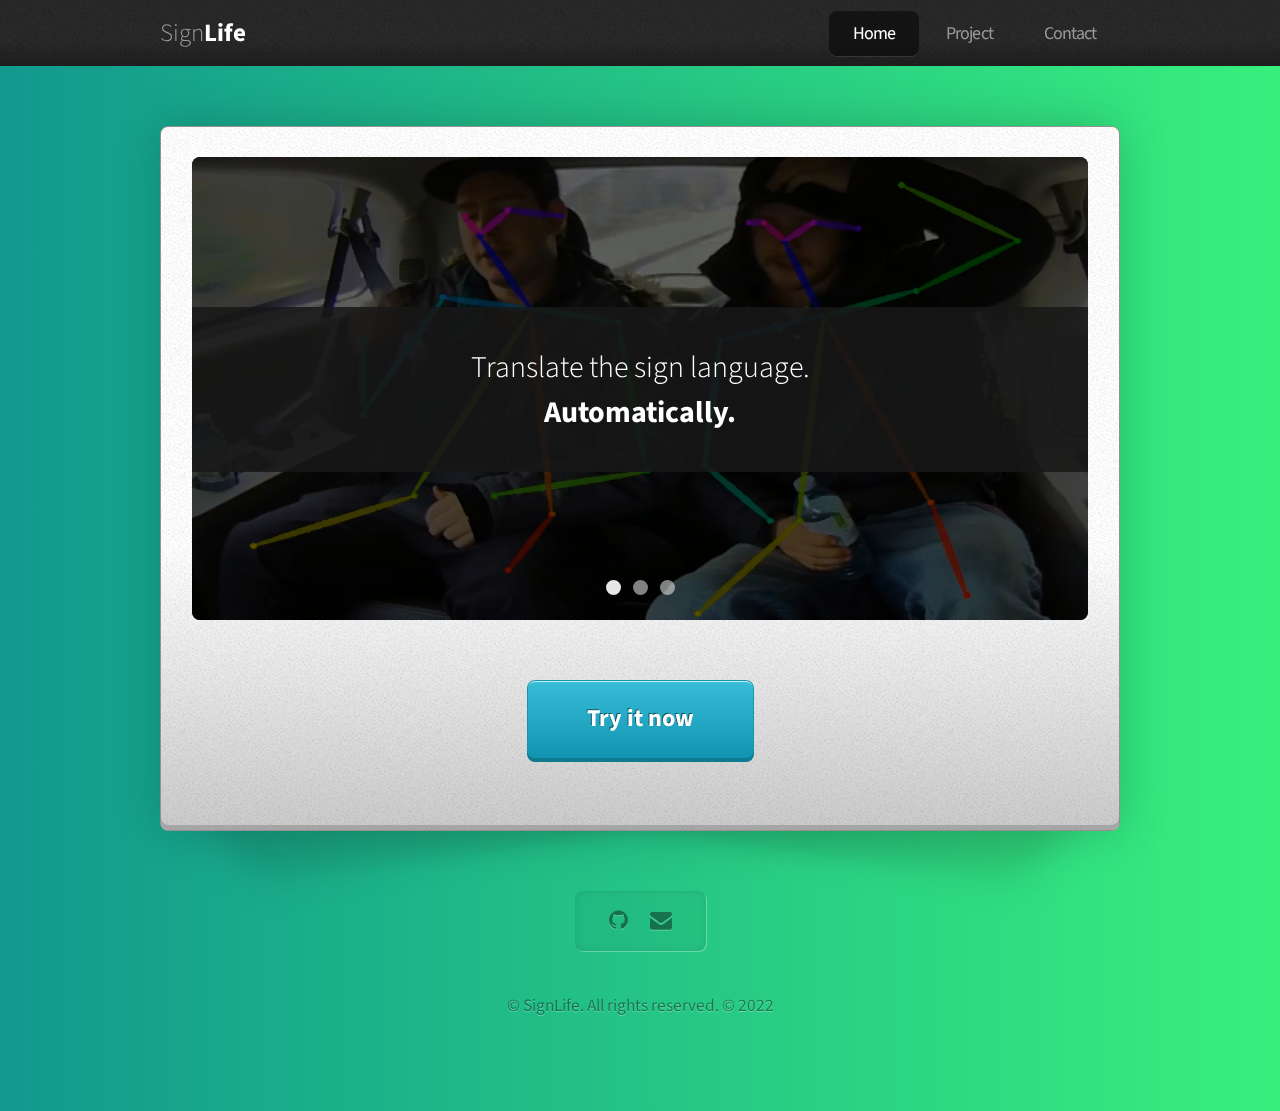
<file: index.html>
<!DOCTYPE HTML>
<!--
	Folio by Pixelarity
	pixelarity.com @pixelarity
	License: pixelarity.com/license
-->
<html>
	<head>
		<title> </title>
		<meta http-equiv="content-type" content="text/html; charset=utf-8" />
		<meta name="description" content="" />
		<meta name="keywords" content="" />
		<!--[if lte IE 8]><script src="css/ie/html5shiv.js"></script><![endif]-->
		<script src="js/jquery.min.js"></script>
		<script src="js/jquery.dropotron.min.js"></script>
		<script src="js/jquery.slidertron.min.js"></script>
		<script src="js/jquery.poptrox.min.js"></script>
		<script src="js/skel.min.js"></script>
		<script src="js/skel-layers.min.js"></script>
		<script src="js/init.js"></script>
		<noscript>
			<link rel="stylesheet" href="css/skel.css" />
			<link rel="stylesheet" href="css/style.css" />
			<link rel="stylesheet" href="css/style-desktop.css" />
		</noscript>
		<!--[if lte IE 9]><link rel="stylesheet" href="css/ie/v9.css" /><![endif]-->
		<!--[if lte IE 8]><link rel="stylesheet" href="css/ie/v8.css" /><![endif]-->
	</head>
	<body class="homepage">

		<!-- Page Wrapper -->
			<div id="wrapper">

				<!-- Header Wrapper -->
					<div id="header-wrapper">
								
						<!-- Header -->
							<div id="header" class="container">
								
								<!-- Logo -->
									<div id="logo">
										<h1><span>Sign</span>Life</h1>
									</div>
								
								<!-- Nav -->
									<nav id="nav">
										<ul>
											<li class="active"><a href="index.html">Home</a></li>
											<li>
												<span>Project</span>
												<ul>
													<li><a href="https://docs.google.com/presentation/d/1cZuaMEKvW-0MKjHMLS4eJGPvKGKvg4pFiIffzJPBS64/edit?usp=sharing">How it works?</a></li>
													<li><a href="https://arxiv.org/pdf/1704.04861.pdf">Research Paper</a></li>
												</ul>
											</li>
											<li><a href="contact.html">Contact</a></li>
										</ul>
									</nav>
		
							</div>
		
					</div>
					
				<!-- Main Wrapper -->
					<div id="main-wrapper">
		
						<!-- Main -->
							<div id="main" class="container">
								<div class="row">
								
									<!-- Content -->
										<div id="content" class="12u">
										
											<div id="slider">
												<div class="viewer">
													<div class="reel">
														<div class="slide">
															<div class="caption">Translate the sign language.<br><strong>Automatically.</strong></div>
															<img src="images/auto.png" alt="">
														</div>
														<div class="slide">
															<div class="caption"><strong>SignLife</strong> recognizes the signs in Sign language from video.</div>
															<img src="images/indian-sign-language.png" alt="" />
														</div>
														<div class="slide">
															<div class="caption"><strong>Made by using </strong> Python, Tensorflow and Deep learning neural network. </div>
															<img src="images/made.png" alt="" />
														</div>
													</div>
												</div>
												<div class="indicator">
													<ul>
														<li class="active">1</li>
														<li>2</li>
														<li>3</li>
													</ul>
												</div>
												<div class="caption-line"></div>										
											</div>
											<div class="actions"><a href="https://45026.gradio.app" class="button button-big">Try it now</a></div>
										</div>
										
								</div>
							</div>
		
					</div>
		
				<!-- Footer Wrapper -->
					<div id="footer-wrapper" class="container">
		
						<!-- Footer -->
							<div id="footer">
								<ul class="contact">
									<li><a href="#" class="fa fa-github"><span>Twitter</span></a></li>
									<li><a href="mailto:harshadam24.hm@gmail.com" class="fa fa-envelope"><span>Email</span></a></li>
								</ul>
							</div>
		
						<!-- Copyright -->
							<div id="copyright">
								<span>&copy; SignLife. All rights reserved. &copy; 2022</span>
							</div>
					</div>
			</div>
			
	</body>
</html>
</file>
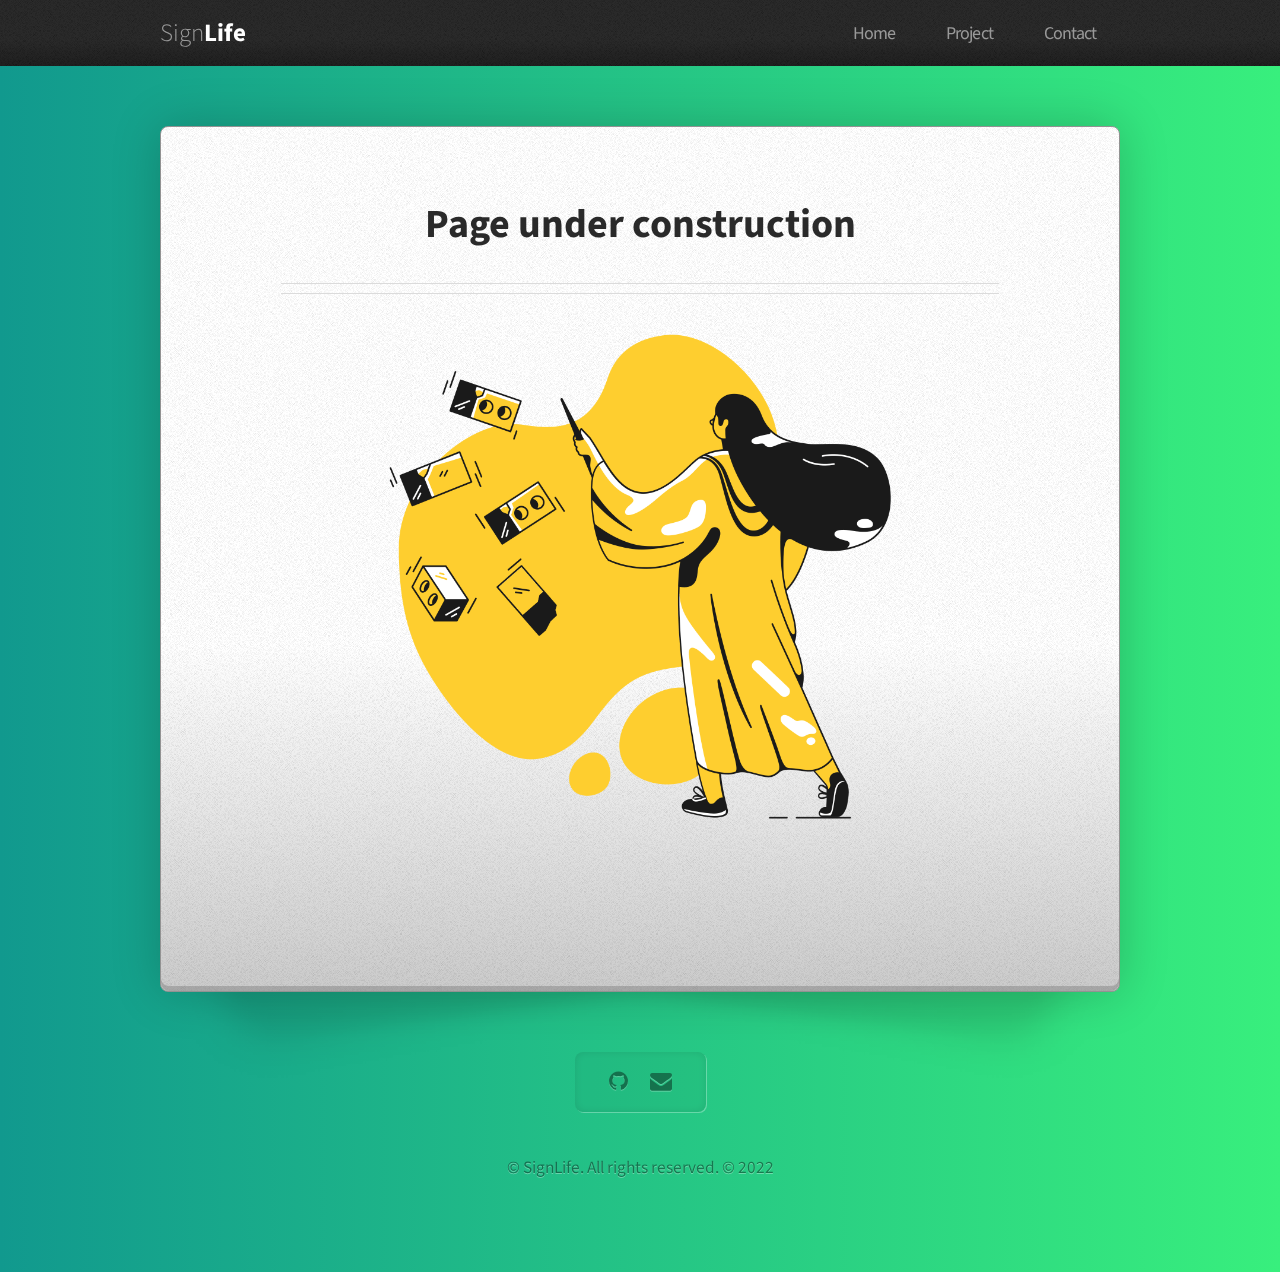
<file: coming-soon.html>
<!DOCTYPE HTML>
<!--
	Folio by Pixelarity
	pixelarity.com @pixelarity
	License: pixelarity.com/license
-->
<html>
	<head>
		<title> </title>
		<meta http-equiv="content-type" content="text/html; charset=utf-8" />
		<meta name="description" content="" />
		<meta name="keywords" content="" />
		<!--[if lte IE 8]><script src="css/ie/html5shiv.js"></script><![endif]-->
		<script src="js/jquery.min.js"></script>
		<script src="js/jquery.dropotron.min.js"></script>
		<script src="js/jquery.slidertron.min.js"></script>
		<script src="js/jquery.poptrox.min.js"></script>
		<script src="js/skel.min.js"></script>
		<script src="js/skel-layers.min.js"></script>
		<script src="js/init.js"></script>
		<noscript>
			<link rel="stylesheet" href="css/skel.css" />
			<link rel="stylesheet" href="css/style.css" />
			<link rel="stylesheet" href="css/style-desktop.css" />
		</noscript>
		<!--[if lte IE 9]><link rel="stylesheet" href="css/ie/v9.css" /><![endif]-->
		<!--[if lte IE 8]><link rel="stylesheet" href="css/ie/v8.css" /><![endif]-->
	</head>
	<body class="contact">

		<!-- Page Wrapper -->
			<div id="wrapper">

				<!-- Header Wrapper -->
					<div id="header-wrapper">
								
						<!-- Header -->
							<div id="header" class="container">
								
								<!-- Logo -->
								<div id="logo">
									<h1><span>Sign</span>Life</h1>
								</div>
								
								<!-- Nav -->
								<nav id="nav">
									<ul>
										<li><a href="index.html">Home</a></li>
										<li>
											<span>Project</span>
											<ul>
												<li><a href="https://docs.google.com/presentation/d/1cZuaMEKvW-0MKjHMLS4eJGPvKGKvg4pFiIffzJPBS64/edit?usp=sharing">How it works?</a></li>
												<li><a href="https://arxiv.org/pdf/1704.04861.pdf">Research Paper</a></li>
											</ul>
										</li>
											<li><a href="contact.html">Contact</a></li>
										</ul>
									</nav>
		
							</div>
		
					</div>
					
				<!-- Main Wrapper -->
					<div id="main-wrapper">
		
						<!-- Main -->
							<div id="main" class="container">
								<div class="row">
								
									<!-- Content -->
                                    <div id="content" class="12u">
                                        <header>
                                            <h2>Page under construction</h2>
                                        </header>   
                                        <center><div class="image" style="width: 70%;"><a href="#" class="image image-full"><img src="images/construct.png" alt=""></a></div></center>
                                        <p></p>
                                    </div>
										
								</div>
							</div>
		
					</div>
		
				<!-- Footer Wrapper -->
				<div id="footer-wrapper" class="container">
		
					<!-- Footer -->
						<div id="footer">
							<ul class="contact">
								<li><a href="#" class="fa fa-github"><span>Twitter</span></a></li>
								<li><a href="mailto:harshadam24.hm@gmail.com" class="fa fa-envelope"><span>Email</span></a></li>
							</ul>
						</div>
	
					<!-- Copyright -->
						<div id="copyright">
							<span>&copy; SignLife. All rights reserved. &copy; 2022</span>
						</div>
				</div>
			
			</div>
			
	</body>
</html>
</file>
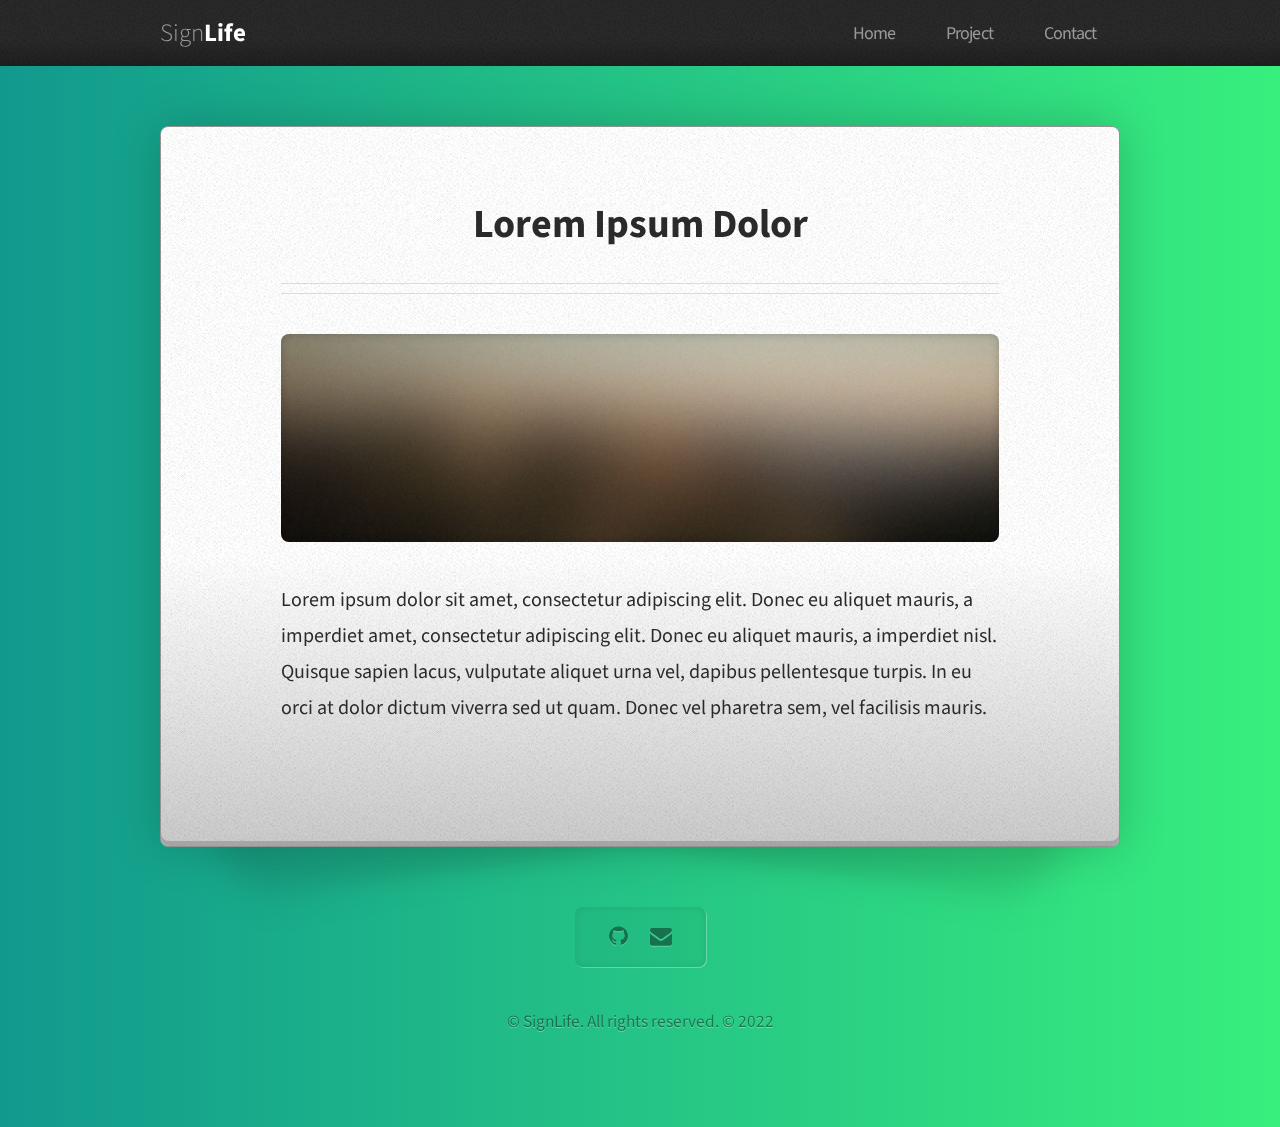
<file: generic.html>
<!DOCTYPE HTML>
<!--
	Folio by Pixelarity
	pixelarity.com @pixelarity
	License: pixelarity.com/license
-->
<html>
	<head>
		<title> </title>
		<meta http-equiv="content-type" content="text/html; charset=utf-8" />
		<meta name="description" content="" />
		<meta name="keywords" content="" />
		<!--[if lte IE 8]><script src="css/ie/html5shiv.js"></script><![endif]-->
		<script src="js/jquery.min.js"></script>
		<script src="js/jquery.dropotron.min.js"></script>
		<script src="js/jquery.slidertron.min.js"></script>
		<script src="js/jquery.poptrox.min.js"></script>
		<script src="js/skel.min.js"></script>
		<script src="js/skel-layers.min.js"></script>
		<script src="js/init.js"></script>
		<noscript>
			<link rel="stylesheet" href="css/skel.css" />
			<link rel="stylesheet" href="css/style.css" />
			<link rel="stylesheet" href="css/style-desktop.css" />
		</noscript>
		<!--[if lte IE 9]><link rel="stylesheet" href="css/ie/v9.css" /><![endif]-->
		<!--[if lte IE 8]><link rel="stylesheet" href="css/ie/v8.css" /><![endif]-->
	</head>
	<body class="generic">

		<!-- Page Wrapper -->
			<div id="wrapper">

				<!-- Header Wrapper -->
					<div id="header-wrapper">
								
						<!-- Header -->
							<div id="header" class="container">
								
								<!-- Logo -->
								<div id="logo">
									<h1><span>Sign</span>Life</h1>
								</div>
								
								<!-- Nav -->
									<nav id="nav">
										<ul>
											<li><a href="index.html">Home</a></li>
											<li>
												<span>Project</span>
												<ul>
													<li><a href="https://docs.google.com/presentation/d/1cZuaMEKvW-0MKjHMLS4eJGPvKGKvg4pFiIffzJPBS64/edit?usp=sharing">How it works?</a></li>
												<li><a href="https://arxiv.org/pdf/1704.04861.pdf">Research Paper</a></li>
												</ul>
											</li>
											<li><a href="contact.html">Contact</a></li>
										</ul>
									</nav>
		
							</div>
		
					</div>
					
				<!-- Main Wrapper -->
					<div id="main-wrapper">
		
						<!-- Main -->
							<div id="main" class="container">
								<div class="row">
								
									<!-- Content -->
										<div id="content" class="12u">
											<header>
												<h2>Lorem Ipsum Dolor</h2>
											</header>
											<div class="image-shadow"><a href="#" class="image image-full"><img src="images/pic01.jpg" alt=""></a></div>
											<p>Lorem ipsum dolor sit amet, consectetur adipiscing elit. Donec eu aliquet mauris, a imperdiet amet, consectetur adipiscing elit. Donec eu aliquet mauris, a imperdiet nisl. Quisque sapien lacus, vulputate aliquet urna vel, dapibus pellentesque turpis. In eu orci at dolor dictum viverra sed ut quam. Donec vel pharetra sem, vel facilisis mauris.</p>
										</div>
										
								</div>
							</div>
		
					</div>
		
				<!-- Footer Wrapper -->
				<div id="footer-wrapper" class="container">
		
					<!-- Footer -->
						<div id="footer">
							<ul class="contact">
								<li><a href="#" class="fa fa-github"><span>Twitter</span></a></li>
								<li><a href="mailto:harshadam24.hm@gmail.com" class="fa fa-envelope"><span>Email</span></a></li>
							</ul>
						</div>
	
					<!-- Copyright -->
						<div id="copyright">
							<span>&copy; SignLife. All rights reserved. &copy; 2022</span>
						</div>
				</div>
			
			</div>
			
	</body>
</html>
</file>
<file: css/style-desktop.css>
/*
	Folio by Pixelarity
	pixelarity.com @pixelarity
	License: pixelarity.com/license
*/

/*********************************************************************************/
/* Basic                                                                         */
/*********************************************************************************/

	body,input,textarea,select
	{
		line-height: 1.8em;
		font-size: 15pt;
	}

	header
	{
		margin: 0 0 2em 0;
	}
	
		header h2
		{
			margin: 0 0 1em 0;
			font-size: 2em;
		}

	.button
	{
		padding: 0 2.5em 0 2.5em;
		font-size: 1.2em;
		line-height: 3.25em;
	}

/*********************************************************************************/
/* Wrappers                                                                      */
/*********************************************************************************/

	#header-wrapper
	{
		padding: 0.75em 0 0.75em 0;
	}
	
	#main-wrapper
	{
		padding: 3em 0em 0em 0em;
	}
	
	#footer-wrapper
	{
		padding: 3em 0 0 0;
	}

/*********************************************************************************/
/* Header                                                                        */
/*********************************************************************************/

	#header
	{
		position: relative;
		z-index: 10;
	}

/*********************************************************************************/
/* Logo                                                                          */
/*********************************************************************************/

	#logo
	{
		z-index: 1;
	}
	
		#logo h1
		{
			cursor: default;
			display: block;
			font-size: 1.25em;
			font-weight: 700;
			color: #FFF;
		}
		
			#logo h1 span
			{
				font-weight: 300;
				color: #999;
			}
		
/*********************************************************************************/
/* Nav                                                                           */
/*********************************************************************************/

	#nav
	{
		position: absolute;
		top: 0;
		right: 0;
		cursor: default;
	}

		#nav > ul
		{
			margin: 0;
		}

			#nav > ul > li > ul
			{
				display: none;
			}
		
			#nav > ul > li
			{
				display: inline-block;
			}
			
				#nav > ul > li > span,
				#nav > ul > li > a
				{
					text-decoration: none;
					outline: 0;
					border: solid 1px rgba(255,255,255,0);
					border-radius: 8px;
					padding: 0.5em 1.25em 0.5em 1.25em;
					letter-spacing: -0.05em;
					font-family: 'Source Sans Pro', sans-serif;
					font-size: 0.90em;
					color: #999;
					-moz-transition: color 0.35s ease-in-out;
					-webkit-transition: color 0.35s ease-in-out;
					-o-transition: color 0.35s ease-in-out;
					-ms-transition: color 0.35s ease-in-out;
					transition: color 0.35s ease-in-out;
				}

					#nav > ul > li:hover > span,
					#nav > ul > li:hover > a
					{
						color: #fff;
					}

			#nav > ul > li.active > span,
			#nav > ul > li.active > a
			{
				background: rgba(0,0,0,0.5);
				box-shadow: 0px 1px 0px 0px #363636;
				color: #fff;
			}

			#nav > ul > li:first-child
			{
				margin-left: 0;
			}

			#nav > ul > li.break
			{
				margin-left: 20em;
			}
			
	.dropotron
	{
		background: #222;
		background: rgba(28,28,28,0.95);
		background-image: url('images/overlay.png');
		border-radius: 8px;
		padding: 1.25em;
		min-width: 12em;
		line-height: 2em;
		border: solid 1px #282828;
		box-shadow: 0 0.5em 1em 0 rgba(0,0,0,0.5);
	}
	
		.dropotron.level-0
		{
			font-size: 0.8em;
			margin-top: 0.8em;
			border-top-left-radius: 0;
			border-top-right-radius: 0;
			border-top: 0;
		}
		
		.dropotron a,
		.dropotron span
		{
			color: #999;
			text-decoration: none;
			-moz-transition: color 0.35s ease-in-out;
			-webkit-transition: color 0.35s ease-in-out;
			-o-transition: color 0.35s ease-in-out;
			-ms-transition: color 0.35s ease-in-out;
			transition: color 0.35s ease-in-out;
		}

		.dropotron li:hover > a,
		.dropotron li:hover > span
		{
			color: #fff;
		}

/*********************************************************************************/
/* Main                                                                          */
/*********************************************************************************/

	#main
	{
		padding: 4em 6em 5em 6em;
	}
	
	.homepage #main
	{
		padding: 1.5em 0 3em 0;
	}

/*********************************************************************************/
/* Copyright                                                                     */
/*********************************************************************************/

	#copyright 
	{
		padding: 1em 0em 5em 0em;
		font-size: 13pt;
	}

/*********************************************************************************/
/* Slider                                                                        */
/*********************************************************************************/

	#slider
	{
		width: 896px;
		height: 463px;
		margin-bottom: 3em;
		cursor: default;
	}
	
		#slider .caption-line
		{
			position: absolute;
			width: 100%;
			top: 5em;
			left: 0;
			padding: 1.25em 3em 1.25em 3em;
			line-height: 1.5em;
			background: #1a1a1a;
			background: rgba(24,24,24,0.85);
			text-align: center;
			font-weight: normal;
			color: #ffffff;
			font-weight: 300;
			font-size: 1.5em;
			z-index: 20;
		}

		#slider .indicator
		{
			bottom: 0;
		}
	
			#slider .indicator ul
			{
			}
	
				#slider .indicator ul li
				{
					margin: 0 4px 0 4px;
				}

		#slider .viewer
		{
			width: 896px;
			height: 463px;
		}
	
			#slider .viewer .reel
			{
			}
	
			#slider .viewer .reel .slide
			{
			}
	
				#slider .viewer .reel .slide img
				{
					width: 896px;
					height: 463px;
				}
				
/*********************************************************************************/
/* Poptrox                                                                       */
/*********************************************************************************/

	.poptrox-popup
	{
		-moz-box-sizing: content-box;
		-webkit-box-sizing: content-box;
		-o-box-sizing: content-box;
		-ms-box-sizing: content-box;
		box-sizing: content-box;
		border-radius: 8px;
		background: #fff;
		padding: 0.5em;
		box-shadow: 0 1em 2em 0.5em rgba(0,0,0,0.25);
		border: 1px solid #444;
	}
	
		.poptrox-popup .loader
		{
			width: 48px;
			height: 48px;
			position: absolute;
			left: 50%;
			top: 50%;
			margin-left: -24px;
			margin-top: -24px;
			background: url('images/loader.gif');
		}
	
		.poptrox-popup .closer
		{
			position: absolute;
			display: block;
			right: 0.7em;
			top: 0.7em;
			border-radius: 1.25em;
			text-align: center;
			font-size: 1.5em;
			background: rgba(128,128,128,0.25);
			color: #fff;
			border: solid 2px #fff;
			-moz-transition: background-color 0.35s ease-in-out;
			-webkit-transition: background-color 0.35s ease-in-out;
			-o-transition: background-color 0.35s ease-in-out;
			-ms-transition: background-color 0.35s ease-in-out;
			transition: background-color 0.35s ease-in-out;
		}

			.poptrox-popup .closer:before
			{
				font-family: FontAwesome;
				font-style: normal;
				font-weight: normal;
				font-size: 16px;
				-webkit-font-smoothing: antialiased;
				-moz-osx-font-smoothing: grayscale;
				content: '\f00d';
				display: block;
				width: 2em;
				height: 2em;
				line-height: 2em;
			}
		
			.poptrox-popup .closer:hover
			{
				background: rgba(255,255,255,0.35);
			}
</file>
<file: css/ie/v9.css>
/*
	Folio by Pixelarity
	pixelarity.com @pixelarity
	License: pixelarity.com/license
*/

.button
{
	box-shadow: inset 0px 0px 0px 1px #1495b0, inset 0px 2px 1px 0px rgba(255,255,255,0.75), 0px 4px 0px 0px #2f9bb2;
}
</file>
<file: css/ie/v8.css>
/*
	Folio by Pixelarity
	pixelarity.com @pixelarity
	License: pixelarity.com/license
*/

body:after,
.button:before,
#main:before
{
	display: none;
}
</file>
<file: css/skel.css>
/* Resets (http://meyerweb.com/eric/tools/css/reset/ | v2.0 | 20110126 | License: none (public domain)) */

	html,body,div,span,applet,object,iframe,h1,h2,h3,h4,h5,h6,p,blockquote,pre,a,abbr,acronym,address,big,cite,code,del,dfn,em,img,ins,kbd,q,s,samp,small,strike,strong,sub,sup,tt,var,b,u,i,center,dl,dt,dd,ol,ul,li,fieldset,form,label,legend,table,caption,tbody,tfoot,thead,tr,th,td,article,aside,canvas,details,embed,figure,figcaption,footer,header,hgroup,menu,nav,output,ruby,section,summary,time,mark,audio,video{margin:0;padding:0;border:0;font-size:100%;font:inherit;vertical-align:baseline;}article,aside,details,figcaption,figure,footer,header,hgroup,menu,nav,section{display:block;}body{line-height:1;}ol,ul{list-style:none;}blockquote,q{quotes:none;}blockquote:before,blockquote:after,q:before,q:after{content:'';content:none;}table{border-collapse:collapse;border-spacing:0;}body{-webkit-text-size-adjust:none}

/* Box Model */

	*, *:before, *:after {
		-moz-box-sizing: border-box;
		-webkit-box-sizing: border-box;
		box-sizing: border-box;
	}

/* Container */

	.container {
		margin-left: auto;
		margin-right: auto;
		
		/* width: (containers) */
		width: 1200px;
	}

	/* Modifiers */

		/* 125% */
			.container.\31 25\25 {
				width: 100%;
				
				/* max-width: (containers * 1.25) */
				max-width: 1500px;

				/* min-width: (containers) */
				min-width: 1200px;
			}

		/* 75% */
			.container.\37 5\25 {
				
				/* width: (containers * 0.75) */
				width: 900px;

			}

		/* 50% */
			.container.\35 0\25 {
				
				/* width: (containers * 0.50) */
				width: 600px;

			}

		/* 25% */
			.container.\32 5\25 {
				
				/* width: (containers * 0.25) */
				width: 300px;

			}

/* Grid */

	.row {
		border-bottom: solid 1px transparent;
	}

	.row > * {
		float: left;
	}
	
	.row:after, .row:before {
		content: '';
		display: block;
		clear: both;
		height: 0;
	}
	
	.row.uniform > * > :first-child {
		margin-top: 0;
	}
	
	.row.uniform > * > :last-child {
		margin-bottom: 0;
	}

	/* Gutters */

		/* Normal */
		
			.row > * {
				/* padding: (gutters.horizontal) 0 0 (gutters.vertical) */
				padding: 40px 0 0 40px;
			}

			.row {
				/* margin: -(gutters.horizontal) 0 -1px -(gutters.vertical) */
				margin: -40px 0 -1px -40px;
			}
			
			.row.uniform > * {
				/* padding: (gutters.vertical) 0 0 (gutters.vertical) */
				padding: 40px 0 0 40px;
			}

			.row.uniform {
				/* margin: -(gutters.vertical) 0 -1px -(gutters.vertical) */
				margin: -40px 0 -1px -40px;
			}
			
		/* 200% */
		
			.row.\32 00\25 > * {
				/* padding: (gutters.horizontal) 0 0 (gutters.vertical) */
				padding: 80px 0 0 80px;
			}

			.row.\32 00\25 {
				/* margin: -(gutters.horizontal) 0 -1px -(gutters.vertical) */
				margin: -80px 0 -1px -80px;
			}

			.row.uniform.\32 00\25 > * {
				/* padding: (gutters.vertical) 0 0 (gutters.vertical) */
				padding: 80px 0 0 80px;
			}

			.row.uniform.\32 00\25 {
				/* margin: -(gutters.vertical) 0 -1px -(gutters.vertical) */
				margin: -80px 0 -1px -80px;
			}

		/* 150% */
		
			.row.\31 50\25 > * {
				/* padding: (gutters.horizontal) 0 0 (gutters.vertical) */
				padding: 60px 0 0 60px;
			}

			.row.\31 50\25 {
				/* margin: -(gutters.horizontal) 0 -1px -(gutters.vertical) */
				margin: -60px 0 -1px -60px;
			}

			.row.uniform.\31 50\25 > * {
				/* padding: (gutters.vertical) 0 0 (gutters.vertical) */
				padding: 60px 0 0 60px;
			}

			.row.uniform.\31 50\25 {
				/* margin: -(gutters.vertical) 0 -1px -(gutters.vertical) */
				margin: -60px 0 -1px -60px;
			}

		/* 50% */
		
			.row.\35 0\25 > * {
				/* padding: (gutters.horizontal) 0 0 (gutters.vertical) */
				padding: 20px 0 0 20px;
			}

			.row.\35 0\25 {
				/* margin: -(gutters.horizontal) 0 -1px -(gutters.vertical) */
				margin: -20px 0 -1px -20px;
			}

			.row.uniform.\35 0\25 > * {
				/* padding: (gutters.vertical) 0 0 (gutters.vertical) */
				padding: 20px 0 0 20px;
			}

			.row.uniform.\35 0\25 {
				/* margin: -(gutters.vertical) 0 -1px -(gutters.vertical) */
				margin: -20px 0 -1px -20px;
			}

		/* 25% */
		
			.row.\32 5\25 > * {
				/* padding: (gutters.horizontal) 0 0 (gutters.vertical) */
				padding: 10px 0 0 10px;
			}

			.row.\32 5\25 {
				/* margin: -(gutters.horizontal) 0 -1px -(gutters.vertical) */
				margin: -10px 0 -1px -10px;
			}

			.row.uniform.\32 5\25 > * {
				/* padding: (gutters.vertical) 0 0 (gutters.vertical) */
				padding: 10px 0 0 10px;
			}

			.row.uniform.\32 5\25 {
				/* margin: -(gutters.vertical) 0 -1px -(gutters.vertical) */
				margin: -10px 0 -1px -10px;
			}

		/* 0% */
		
			.row.\30 \25 > * {
				padding: 0;
			}

			.row.\30 \25 {
				margin: 0 0 -1px 0;
			}

	/* Cells */

		.\31 2u, .\31 2u\24, .\31 2u\28 1\29, .\31 2u\24\28 1\29 { width: 100%; clear: none; }
		.\31 1u, .\31 1u\24, .\31 1u\28 1\29, .\31 1u\24\28 1\29 { width: 91.6666666667%; clear: none; }
		.\31 0u, .\31 0u\24, .\31 0u\28 1\29, .\31 0u\24\28 1\29 { width: 83.3333333333%; clear: none; }
		.\39 u, .\39 u\24, .\39 u\28 1\29, .\39 u\24\28 1\29 { width: 75%; clear: none; }
		.\38 u, .\38 u\24, .\38 u\28 1\29, .\38 u\24\28 1\29 { width: 66.6666666667%; clear: none; }
		.\37 u, .\37 u\24, .\37 u\28 1\29, .\37 u\24\28 1\29 { width: 58.3333333333%; clear: none; }
		.\36 u, .\36 u\24, .\36 u\28 1\29, .\36 u\24\28 1\29 { width: 50%; clear: none; }
		.\35 u, .\35 u\24, .\35 u\28 1\29, .\35 u\24\28 1\29 { width: 41.6666666667%; clear: none; }
		.\34 u, .\34 u\24, .\34 u\28 1\29, .\34 u\24\28 1\29 { width: 33.3333333333%; clear: none; }
		.\33 u, .\33 u\24, .\33 u\28 1\29, .\33 u\24\28 1\29 { width: 25%; clear: none; }
		.\32 u, .\32 u\24, .\32 u\28 1\29, .\32 u\24\28 1\29 { width: 16.6666666667%; clear: none; }
		.\31 u, .\31 u\24, .\31 u\28 1\29, .\31 u\24\28 1\29 { width: 8.3333333333%; clear: none; }

		.\31 2u\24 + *, .\31 2u\24\28 1\29 + *,
		.\31 1u\24 + *, .\31 1u\24\28 1\29 + *,
		.\31 0u\24 + *, .\31 0u\24\28 1\29 + *,
		.\39 u\24 + *, .\39 u\24\28 1\29 + *,
		.\38 u\24 + *, .\38 u\24\28 1\29 + *,
		.\37 u\24 + *, .\37 u\24\28 1\29 + *,
		.\36 u\24 + *, .\36 u\24\28 1\29 + *,
		.\35 u\24 + *, .\35 u\24\28 1\29 + *,
		.\34 u\24 + *, .\34 u\24\28 1\29 + *,
		.\33 u\24 + *, .\33 u\24\28 1\29 + *,
		.\32 u\24 + *, .\32 u\24\28 1\29 + *,
		.\31 u\24  + *,  .\31 u\24\28 1\29 + * {
			clear: left;
		}
			
		.\-11u { margin-left: 91.6666666667% }
		.\-10u { margin-left: 83.3333333333% }
		.\-9u { margin-left: 75% }
		.\-8u { margin-left: 66.6666666667% }
		.\-7u { margin-left: 58.3333333333% }
		.\-6u { margin-left: 50% }
		.\-5u { margin-left: 41.6666666667% }
		.\-4u { margin-left: 33.3333333333% }
		.\-3u { margin-left: 25% }
		.\-2u { margin-left: 16.6666666667% }
		.\-1u { margin-left: 8.3333333333% }
</file>
<file: css/style.css>
@charset 'UTF-8';
@import url('http://fonts.googleapis.com/css?family=Source+Sans+Pro:300,400,700,900');
@import url('font-awesome.min.css');

/*
	Folio by Pixelarity
	pixelarity.com @pixelarity
	License: pixelarity.com/license
*/

/*********************************************************************************/
/* Basic                                                                         */
/*********************************************************************************/

	body
	{
		background: linear-gradient(to right, #11998e, #38ef7d);
	}

	body,input,textarea,select
	{
		font-family: 'Source Sans Pro', sans-serif;
		font-weight: 400;
		color: #2a2a2a;
	}

	h1,h2,h3,h4,h5,h6
	{
		font-weight: 700;
	}
	
		h1 a, h2 a, h3 a, h4 a, h5 a, h6 a
		{
			color: inherit;
			text-decoration: none;
		}

	a
	{
		color: #28adc9;
	}

	strong, b
	{
		font-weight: 700;
	}
	
	em, i
	{
		font-style: italic;
	}
	
	sub
	{
		position: relative;
		top: 0.5em;
		font-size: 0.8em;
	}
	
	sup
	{
		position: relative;
		top: -0.5em;
		font-size: 0.8em;
	}
	
	hr
	{
		border: 0;
		border-top: solid 1px #ddd;
	}
	
	blockquote
	{
		border-left: solid 0.5em #ddd;
		padding: 1em 0 1em 2em;
		font-style: italic;
	}
	
	p, ul, ol, dl, table
	{
		margin-bottom: 1em;
	}

	br.clear
	{
		clear: both;
	}

	/* Sections/Articles */
	
		section,
		article
		{
		}
		
		section > :last-child,
		article > :last-child
		{
			margin-bottom: 0;
		}

		section:last-child,
		article:last-child
		{
			margin-bottom: 0;
		}

	/* Images */

		.image
		{
			display: inline-block;
		}
		
			.image img
			{
				position: relative;
				display: block;
				width: 100%;
				border-radius: 8px;
				z-index: -2;
			}

			.image-full
			{
				display: block;
				width: 100%;
				margin: 0 0 2em 0;
			}
			
			.image-left
			{
				float: left;
				margin: 0 2em 2em 0;
			}
			
			.image-centered
			{
				display: block;
				margin: 0 0 2em 0;
			}

				.image-centered img
				{
					margin: 0 auto;
					width: auto;
				}
				
			.image-shadow
			{
				border-radius: 8px;
				box-shadow: inset 0px 0px 10px rgba(0,0,0,0.2);
			}

	/* Lists */

		ul.contact
		{
			display: inline-block;
			padding: 0em 1.25em;
			list-style: none;
			background: rgba(0,0,0,0.03);
			box-shadow: inset 0px 0px 10px 0px rgba(0,0,0,0.1), 1px 1px 0px 0px rgba(255,255,255,0.3);
			border-radius: 8px;
			cursor: default;
		}
		
			ul.contact li
			{
				display: inline-block;
				font-size: 1.1em;
			}
			
			ul.contact li span
			{
				display: none;
				margin: 0;
				padding: 0;
			}
			
			ul.contact li a
			{
				color: #ffffff;
			}
			
			ul.contact li a:before
			{
				display: inline-block;
				line-height: 60px;
				border-radius: 30px;
				text-align: center;
				text-shadow: 0px 1px 0px rgba(255,255,255,.6);
				color: #000;
				opacity: 0.4;
				width: 1.75em;
				-moz-transition: opacity 0.35s ease-in-out;
				-webkit-transition: opacity 0.35s ease-in-out;
				-o-transition: opacity 0.35s ease-in-out;
				-ms-transition: opacity 0.35s ease-in-out;
				transition: opacity 0.35s ease-in-out;
			}
			
				ul.contact li a:hover:before
				{
					opacity: 0.6;
				}

	/* Forms */

		form
		{
		}
		
			form label
			{
				display: block;
			}
		
			form .actions
			{
				padding-top: 0;
			}
		
			form label
			{
				display: block;
			}
		
			form input.text,
			form select,
			form textarea
			{
				-webkit-appearance: none;
				display: block;
				background: #f4f4f4;
				border: solid 1px #cecece;
				box-shadow: inset 0px 0px 4px rgba(0,0,0,0.1);
				border-radius: 0.35em;
				width: 100%;
				padding: 0.50em 0.85em;
				font-family: 'Source Sans Pro', sans-serif;
				-moz-transition: background-color 0.25s ease-in-out;
				-webkit-transition: background-color 0.25s ease-in-out;
				-o-transition: background-color 0.25s ease-in-out;
				-ms-transition: background-color 0.25s ease-in-out;
				transition: background-color 0.25s ease-in-out;
				outline: none;
				line-height: 1.25em;
			}

				form input.text:focus,
				form select:focus,
				form textarea:focus
				{
					background: #fff;
					box-shadow: inset 0px 0px 4px rgba(0,0,0,0.1), 0px 0px 2px 0px #48cde9;
				}
				
				form textarea
				{
					min-height: 12em;
				}

				form .formerize-placeholder
				{
					color: #888888 !important;
				}

				form ::-webkit-input-placeholder
				{
					color: #888888 !important;
				}

				form :-moz-placeholder
				{
					color: #888888 !important;
				}

				form ::-moz-placeholder
				{
					color: #888888 !important;
				}

				form :-ms-input-placeholder
				{
					color: #888888 !important;
				}

				form ::-moz-focus-inner
				{
					border: 0;
				}
			
	/* Tables */
	
		table
		{
			width: 100%;
		}
		
			table.style1
			{
				width: 100%;
			}
			
				table.style1 tbody tr:nth-child(2n+2)
				{
					background: #f4f4f4;
				}
				
				table.style1 td
				{
					padding: 0.5em 1em 0.5em 1em;
				}
				
				table.style1 th
				{
					text-align: left;
					font-weight: 700;
					padding: 0.5em 1em 0.5em 1em;
				}
			
				table.style1 thead
				{
					background: #444;
					color: #fff;
				}
				
				table.style1 tfoot
				{
					background: #eee;
				}
				
				table.style1 tbody
				{
				}

	/* Buttons */
		
		.button
		{
			position: relative;
			display: inline-block;
			color: #fff;
			text-decoration: none;
			font-weight: 700;
			border: 0;
			outline: 0;
			cursor: pointer;
			border-radius: 8px;
			text-shadow: -1px -1px 0.5px rgba(0,0,0,0.5);
			overflow: hidden;
			box-shadow: inset 0px 0px 0px 1px #1495b0, inset 0px 2px 1px 0px rgba(255,255,255,0.75), 0px 4px 0px 0px #0f7b92;
			background: #38bdd9;
			background-image: -moz-linear-gradient(top, rgba(56,189,217,0), #1194b0);
			background-image: -webkit-linear-gradient(top, rgba(56,189,217,0), #1194b0);
			background-image: -o-linear-gradient(top, rgba(56,189,217,0), #1194b0);
			background-image: -ms-linear-gradient(top, rgba(56,189,217,0), #1194b0);
			background-image: linear-gradient(top, rgba(56,189,217,0), #1194b0);
			-moz-transition: background-color .25s ease-in-out;
			-webkit-transition: background-color .25s ease-in-out;
			-o-transition: background-color .25s ease-in-out;
			-ms-transition: background-color .25s ease-in-out;
			transition: background-color .25s ease-in-out;
		}

			.button:before
			{
				content: '';
				display: block;
				position: absolute;
				left: 0;
				top: 0;
				width: 100%;
				height: 100%;
				opacity: 0.35;
			}
			
			.button:hover
			{
				background-color: #48cde9;
			}
			
			.button:active
			{
				top: 2px;
				box-shadow: inset 0px 0px 0px 1px #1495b0, inset 0px 2px 1px 0px rgba(255,255,255,0.75), 0px 2px 0px 0px #0f7b92;
			}

	header
	{
		border-bottom: solid 1px #dbdbdb;
		text-align: center;
	}
	
		header:after
		{
			content: '';
			display: block;
			border-top: solid 1px #dbdbdb;
			height: 10px;
		}
		
		header h2
		{
			font-weight: 700;
		}
	
	.actions
	{
		text-align: center;
	}

/*********************************************************************************/
/* Icons                                                                         */
/*********************************************************************************/

	.fa
	{
		text-decoration: none;
	}

		.fa:before
		{
			display: inline-block;
			font-family: FontAwesome;
			font-style: normal;
			font-weight: normal;
			line-height: 1;
			-webkit-font-smoothing: antialiased;
			-moz-osx-font-smoothing: grayscale;
		}

/*********************************************************************************/
/* Wrappers                                                                      */
/*********************************************************************************/

	#header-wrapper
	{
		position: relative;
		background: #2a2a2a;
		background-image: -moz-linear-gradient(top, rgba(0,0,0,0) 60%, rgba(0,0,0,0.25));
		background-image: -webkit-linear-gradient(top, rgba(0,0,0,0) 60%, rgba(0,0,0,0.25));
		background-image: -o-linear-gradient(top, rgba(0,0,0,0) 60%, rgba(0,0,0,0.25));
		background-image: -ms-linear-gradient(top, rgba(0,0,0,0) 60%, rgba(0,0,0,0.25));
		background-image: linear-gradient(top, rgba(0,0,0,0) 60%, rgba(0,0,0,0.25));
	}
	
		#header-wrapper:before
		{
			content: '';
			position: absolute;
			top: 0;
			left: 0;
			width: 100%;
			height: 100%;
			background-image: url('images/overlay.png');
		}

	#banner-wrapper
	{
		position: relative;
		background: #333;
		color: #fff;
	}
	
	#features-wrapper
	{
		position: relative;
	}
	
	#main-wrapper
	{
		position: relative;
	}
	
	#footer-wrapper
	{
		position: relative;
		background: url('images/bg03.png') no-repeat center top;
		background-size: 100% 100%;
	}
	
/*********************************************************************************/
/* Main                                                                          */
/*********************************************************************************/

	#main 
	{
		position: relative;
		overflow: hidden;
		background: #FFF;
		background: -moz-linear-gradient(top, rgba(255, 255, 255,1) 60%, #cbcbcb 100%);
		background: -webkit-linear-gradient(top, rgba(255, 255, 255,1) 60%, #cbcbcb 100%);
		background: -o-linear-gradient(top, rgba(255, 255, 255,1) 60%, #cbcbcb 100%);
		background: -ms-linear-gradient(top, rgba(255, 255, 255,1) 60%, #cbcbcb 100%);
		background: linear-gradient(top, rgba(255, 255, 255,1) 60%, #cbcbcb 100%);
		border: 1px solid #929292;
		border-radius: 8px;
		box-shadow: 0px 0px 50px 0px rgba(0, 0, 0, 0.2);
	}
	
		#main:before
		{
			content: '';
			position: absolute;
			top: 0;
			left: 0;
			width: 100%;
			height: 100%;
			background-image: url('images/overlay.png');
			border-radius: 8px;
			box-shadow: inset 0px -5px 0px 0px rgba(0,0,0,0.5);
			opacity: 0.35;
		}

/*********************************************************************************/
/* Content                                                                       */
/*********************************************************************************/

	#content
	{
		position: relative;
		z-index: 2;
	}

/*********************************************************************************/
/* Footer                                                                        */
/*********************************************************************************/

	#footer
	{
		position: relative;
		text-align: center;
	}

/*********************************************************************************/
/* Copyright                                                                     */
/*********************************************************************************/

	#copyright 
	{
		position: relative;
		text-align: center;
		text-shadow: 0px 1px 0px rgba(255,255,255,.8);
	}
	
		#copyright span
		{
			color: #000;
			opacity: .4;
		}

/*********************************************************************************/
/* Portfolio                                                                     */
/*********************************************************************************/

	#portfolio
	{
		position: relative;
		z-index: 2;
	}

/*********************************************************************************/
/* Contact                                                                       */
/*********************************************************************************/

	#contact
	{
		position: relative;
		z-index: 2;
	}

/*********************************************************************************/
/* Slider                                                                        */
/*********************************************************************************/

	#slider
	{
		position: relative;
		margin: 0 auto;
		background: #2D2D2D;
		border-radius: 8px;
	}
	
		#slider .viewer
		{
			margin: 0 auto;
			overflow: hidden;
		}
	
			#slider .viewer .reel
			{
				display: none;
			}
	
			#slider .viewer .reel .slide
			{
				position: relative;
			}
	
				#slider .viewer .reel .slide img
				{
					width: 100%;
					border-radius: 8px;
				}
	
		#slider .indicator
		{
			position: absolute;
			left: 0;
			width: 100%;
			height: 2em;
			z-index: 3;
			cursor: default;
		}
	
			#slider .indicator ul
			{
				list-style: none;
				padding: 0;
				margin: 0;
				text-align: center;
			}
	
				#slider .indicator ul li
				{
					display: inline-block;
					width: 0.75em;
					height: 0.75em;
					text-indent: -9999px;
					background-color: rgba(255,255,255,.5);
					border-radius: 0.75em;
				}
	
				#slider .indicator ul li.active
				{
					background-color: rgba(255,255,255,.9);
				}
</file>
